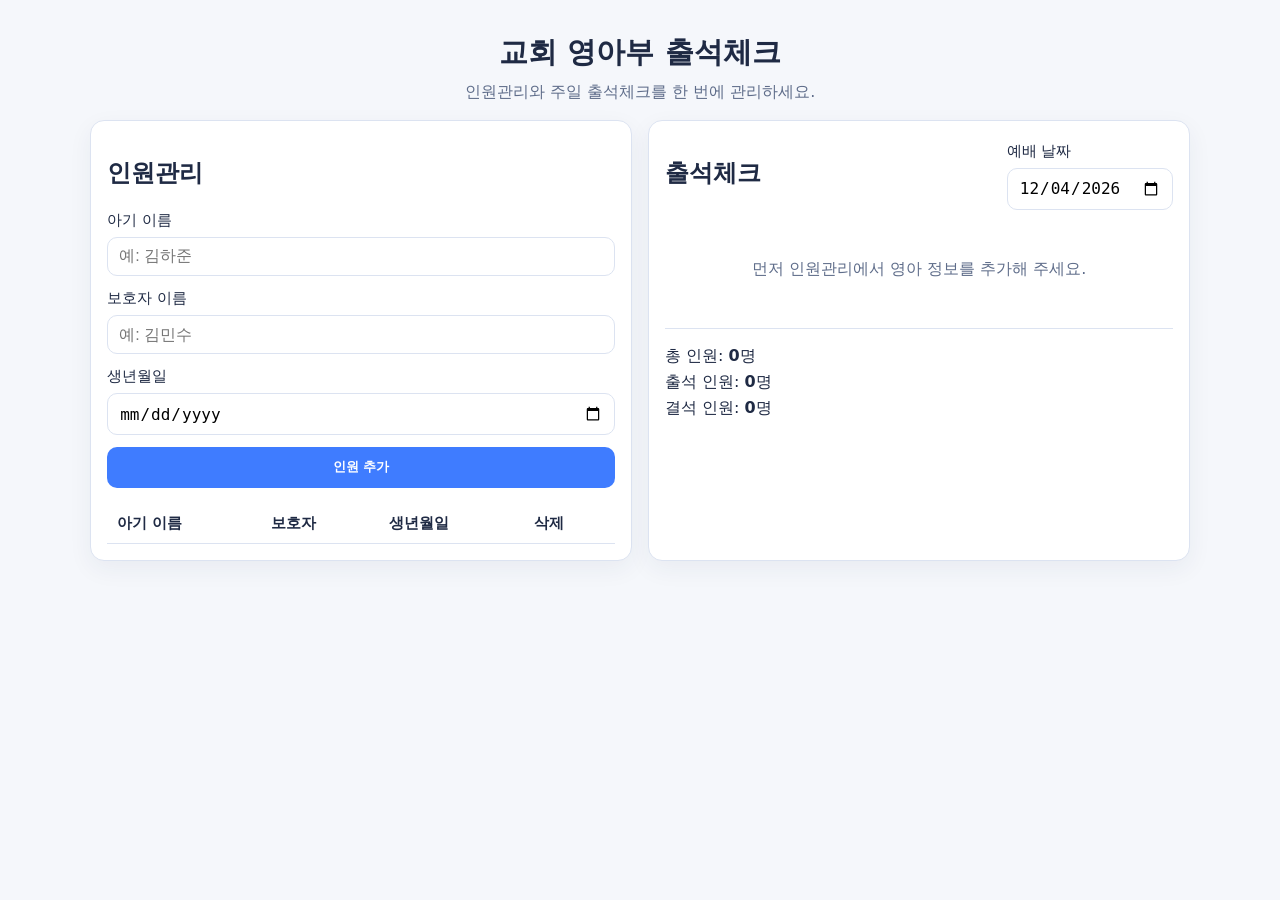
<file: index.html>
<!doctype html>
<html lang="ko">
  <head>
    <meta charset="UTF-8" />
    <meta name="viewport" content="width=device-width, initial-scale=1.0" />
    <title>영아부 출석체크</title>
    <link rel="stylesheet" href="styles.css" />
  </head>
  <body>
    <header class="app-header">
      <h1>교회 영아부 출석체크</h1>
      <p>인원관리와 주일 출석체크를 한 번에 관리하세요.</p>
    </header>

    <main class="app-grid">
      <section class="card">
        <h2>인원관리</h2>
        <form id="member-form" class="member-form">
          <label>
            아기 이름
            <input id="name" type="text" required placeholder="예: 김하준" />
          </label>
          <label>
            보호자 이름
            <input id="guardian" type="text" required placeholder="예: 김민수" />
          </label>
          <label>
            생년월일
            <input id="birth" type="date" required />
          </label>
          <button type="submit">인원 추가</button>
        </form>

        <div class="table-wrap">
          <table>
            <thead>
              <tr>
                <th>아기 이름</th>
                <th>보호자</th>
                <th>생년월일</th>
                <th>삭제</th>
              </tr>
            </thead>
            <tbody id="member-table-body"></tbody>
          </table>
        </div>
      </section>

      <section class="card">
        <div class="attendance-head">
          <h2>출석체크</h2>
          <label>
            예배 날짜
            <input id="attendance-date" type="date" />
          </label>
        </div>

        <div id="attendance-list" class="attendance-list"></div>

        <div class="summary">
          <p>총 인원: <strong id="total-count">0</strong>명</p>
          <p>출석 인원: <strong id="present-count">0</strong>명</p>
          <p>결석 인원: <strong id="absent-count">0</strong>명</p>
        </div>
      </section>
    </main>

    <template id="empty-state">
      <p class="empty">먼저 인원관리에서 영아 정보를 추가해 주세요.</p>
    </template>

    <script src="app.js"></script>
  </body>
</html>
</file>
<file: styles.css>
:root {
  --bg: #f5f7fb;
  --card: #ffffff;
  --line: #dce3f1;
  --text: #1f2a44;
  --sub: #5f6d8a;
  --accent: #3f7cff;
  --accent-dark: #2d60cf;
  --danger: #d64045;
}

* {
  box-sizing: border-box;
}

body {
  margin: 0;
  font-family: "Noto Sans KR", system-ui, -apple-system, sans-serif;
  background: var(--bg);
  color: var(--text);
  line-height: 1.4;
}

.app-header {
  padding: 2rem 1rem 1rem;
  text-align: center;
}

.app-header h1 {
  margin: 0;
  font-size: clamp(1.4rem, 2.3vw, 2rem);
}

.app-header p {
  margin: 0.5rem 0 0;
  color: var(--sub);
  font-size: clamp(0.92rem, 1.8vw, 1rem);
}

.app-grid {
  width: min(1100px, 95vw);
  margin: 0 auto 2rem;
  display: grid;
  gap: 1rem;
  grid-template-columns: repeat(auto-fit, minmax(320px, 1fr));
}

.card {
  background: var(--card);
  border-radius: 14px;
  border: 1px solid var(--line);
  padding: 1rem;
  box-shadow: 0 8px 24px rgba(28, 44, 82, 0.06);
  min-width: 0;
}

.member-form {
  display: grid;
  gap: 0.75rem;
  margin-bottom: 1rem;
}

label {
  display: grid;
  gap: 0.35rem;
  font-size: 0.95rem;
}

input[type="text"],
input[type="date"] {
  border: 1px solid var(--line);
  border-radius: 10px;
  padding: 0.6rem 0.7rem;
  font-size: 1rem;
  width: 100%;
}

button {
  border: none;
  border-radius: 10px;
  padding: 0.7rem 0.8rem;
  background: var(--accent);
  color: white;
  font-weight: 700;
  cursor: pointer;
}

button:hover {
  background: var(--accent-dark);
}

.table-wrap {
  overflow-x: auto;
}

table {
  width: 100%;
  border-collapse: collapse;
}

th,
td {
  border-bottom: 1px solid var(--line);
  padding: 0.6rem;
  text-align: left;
  font-size: 0.92rem;
}

.delete-btn {
  background: var(--danger);
  font-size: 0.85rem;
  padding: 0.4rem 0.6rem;
}

.attendance-head {
  display: flex;
  justify-content: space-between;
  align-items: end;
  gap: 1rem;
}

.attendance-list {
  margin-top: 1rem;
  display: grid;
  gap: 0.5rem;
}

.attendance-item {
  border: 1px solid var(--line);
  border-radius: 10px;
  padding: 0.6rem 0.75rem;
  display: flex;
  justify-content: space-between;
  align-items: center;
  gap: 0.8rem;
}

.attendance-item small {
  color: var(--sub);
}

.switch {
  display: inline-flex;
  align-items: center;
  gap: 0.5rem;
  font-size: 0.9rem;
  white-space: nowrap;
}

.summary {
  margin-top: 1rem;
  border-top: 1px solid var(--line);
  padding-top: 0.8rem;
}

.summary p {
  margin: 0.2rem 0;
}

.empty {
  color: var(--sub);
  text-align: center;
  margin: 2rem 0;
}

@media (max-width: 768px) {
  .app-grid {
    width: min(100%, 96vw);
    grid-template-columns: 1fr;
  }

  .card {
    padding: 0.9rem;
  }

  .attendance-head {
    flex-direction: column;
    align-items: stretch;
  }

  .attendance-item {
    flex-direction: column;
    align-items: flex-start;
  }

  .switch {
    align-self: flex-end;
  }
}

@media (max-width: 560px) {
  .app-header {
    padding: 1.2rem 0.85rem 0.8rem;
  }

  .member-form {
    gap: 0.65rem;
  }

  table,
  thead,
  tbody,
  tr,
  th,
  td {
    display: block;
  }

  thead {
    display: none;
  }

  tbody {
    display: grid;
    gap: 0.6rem;
  }

  tr {
    border: 1px solid var(--line);
    border-radius: 10px;
    padding: 0.35rem 0.55rem;
  }

  td {
    border-bottom: 1px dashed var(--line);
    padding: 0.45rem 0.2rem;
    display: flex;
    justify-content: space-between;
    align-items: center;
    gap: 0.7rem;
  }

  td:last-child {
    border-bottom: none;
  }

  td::before {
    content: attr(data-label);
    color: var(--sub);
    font-size: 0.82rem;
  }

  .delete-btn {
    min-width: 64px;
  }
}
</file>
